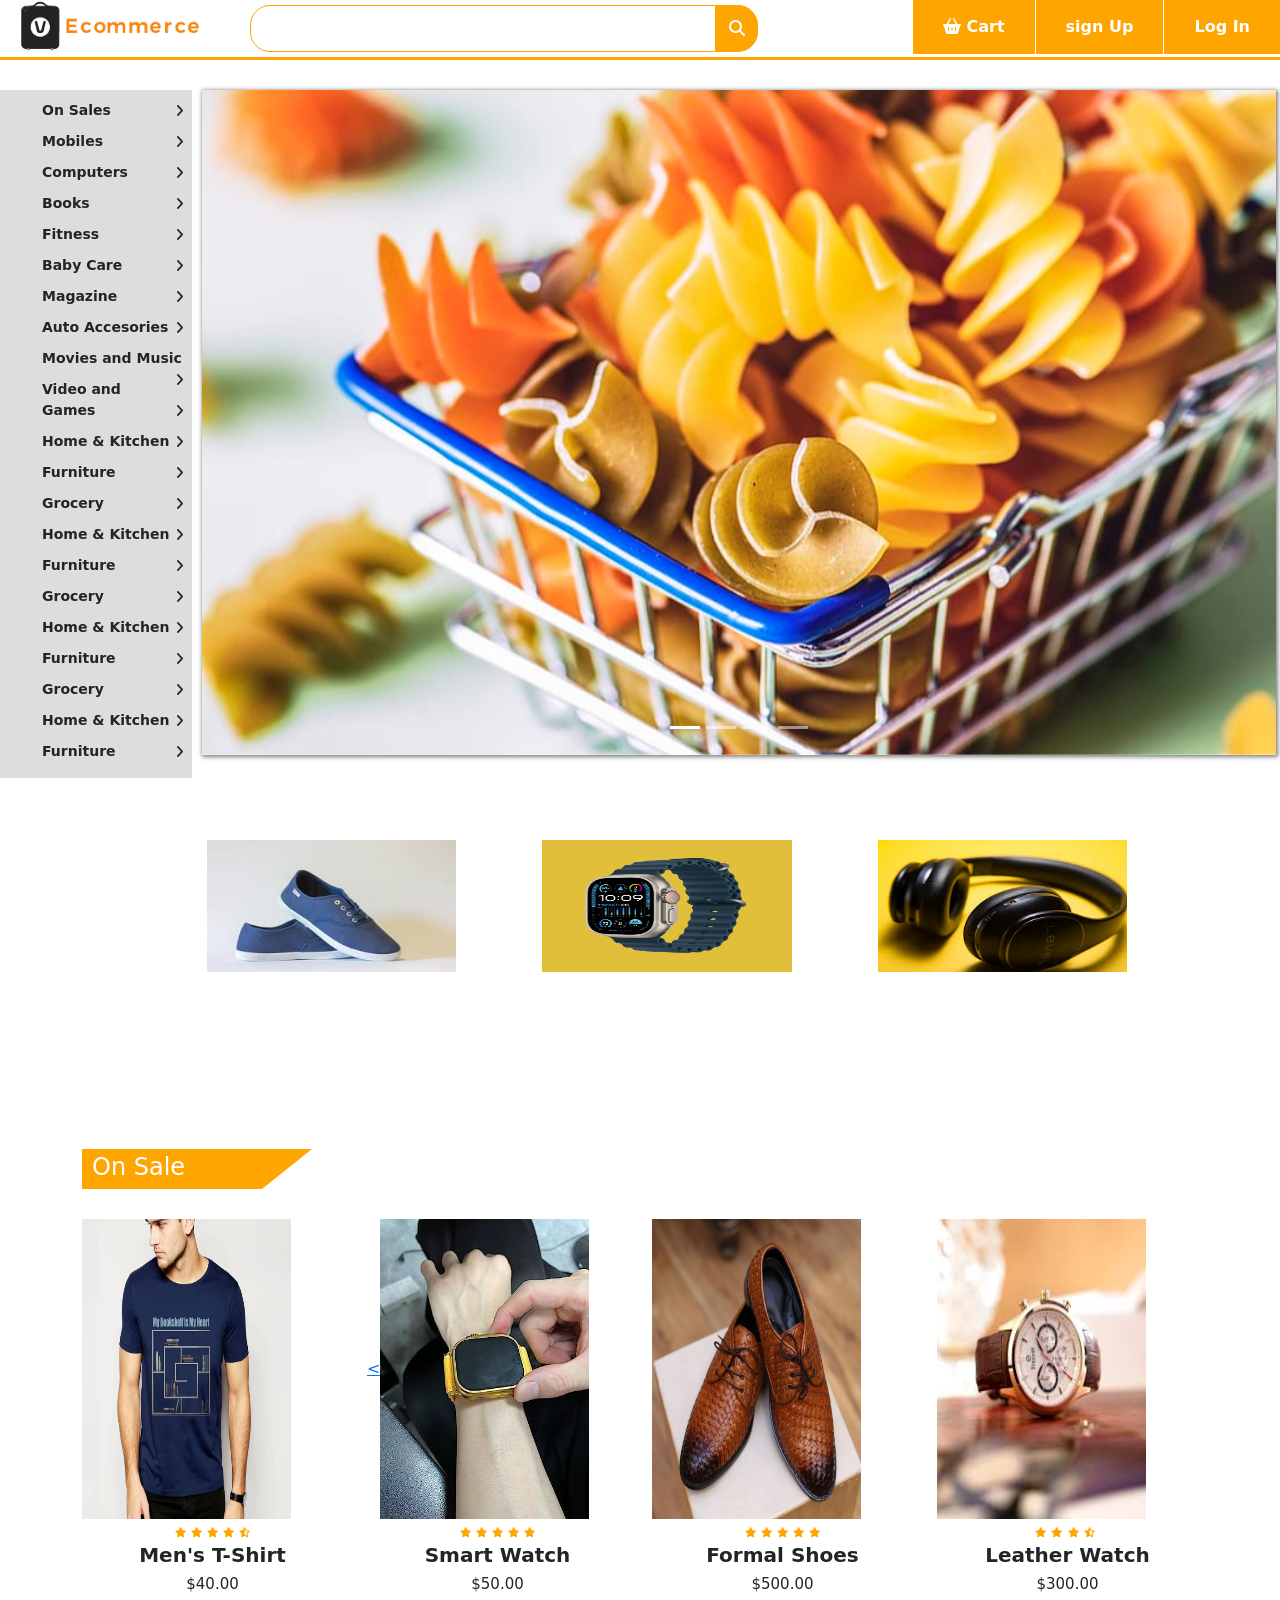
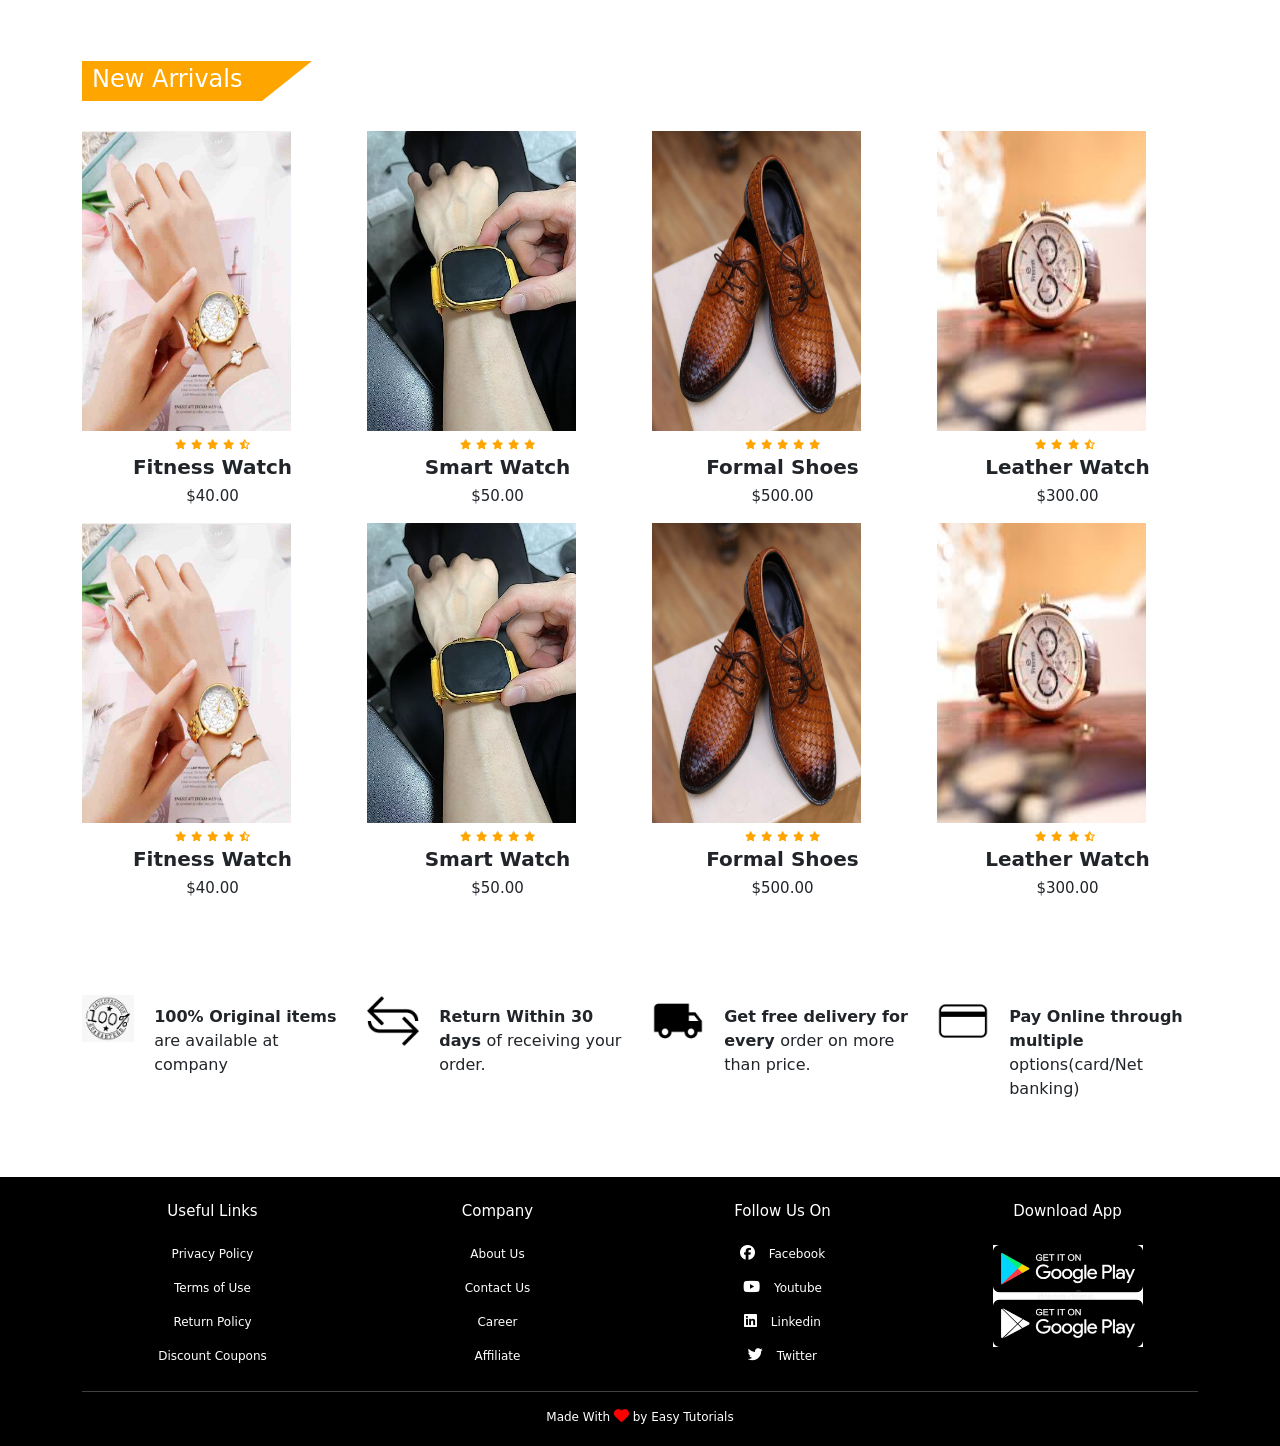
<file: index.html>
<!DOCTYPE html>
<html>
<head>
	<title>Ecommerce Website</title>
	<link rel="stylesheet" type="text/css" href="style.css">
	<link rel="stylesheet" href="https://cdnjs.cloudflare.com/ajax/libs/font-awesome/6.6.0/css/all.min.css" integrity="sha512-Kc323vGBEqzTmouAECnVceyQqyqdsSiqLQISBL29aUW4U/M7pSPA/gEUZQqv1cwx4OnYxTxve5UMg5GT6L4JJg==" crossorigin="anonymous" referrerpolicy="no-referrer" />
	<link href="https://cdn.jsdelivr.net/npm/bootstrap@5.0.2/dist/css/bootstrap.min.css" rel="stylesheet" integrity="sha384-EVSTQN3/azprG1Anm3QDgpJLIm9Nao0Yz1ztcQTwFspd3yD65VohhpuuCOmLASjC" crossorigin="anonymous">
	<script src="https://cdn.jsdelivr.net/npm/bootstrap@5.0.2/dist/js/bootstrap.bundle.min.js" integrity="sha384-MrcW6ZMFYlzcLA8Nl+NtUVF0sA7MsXsP1UyJoMp4YLEuNSfAP+JcXn/tWtIaxVXM" crossorigin="anonymous"></script>
</head>
<body>
	<div class="top-nav-bar">
		<div class="search-box">
			<i class="fa fa-bars" id="menu-btn" onclick="openmenu()"></i>
			<i class="fa fa-times" id="close-btn" onclick="closemenu()"></i>
			<img src="logo.png" class="logo">
		<input type="text" class="form-control">
		<span class="input-group-text"><i class="fa-solid fa-magnifying-glass"></i></span>
		</div>
	<div class="menu-bar">
		<ul>
			<li><a href="#"><i class="fa fa-shopping-basket"></i>Cart</a></li>
			<li><a href="#">sign Up</a></li>
			<li><a href="#">Log In</a></li
		</ul>	
	</div>
	</div>
<section class="header">
	<div class="side-menu" id="side-menu">
		<ul>
			<li> On Sales<i class="fa-solid fa-angle-right"></i>
			<ul>
				<li>Sub Menu-1</li>
				<li>Sub Menu-1</li>
				<li>Sub Menu-1</li>
				<li>Sub Menu-1</li>
			</ul>
		</li>
			<li>Mobiles<i class="fa-solid fa-angle-right"></i>
			<ul>
				<li>Sub Menu-2</li>
				<li>Sub Menu-2</li>
				<li>Sub Menu-2</li>
				<li>Sub Menu-2</li>
			</ul>
		</li>
			<li>Computers<i class="fa-solid fa-angle-right"></i>
			<ul>
				<li>Sub Menu-3</li>
				<li>Sub Menu-3</li>
				<li>Sub Menu-3</li>
				<li>Sub Menu-3</li>
			</ul>
		</li>
		<li>Books<i class="fa-solid fa-angle-right"></i>
			<ul>
				<li>Sub Menu-4</li>
				<li>Sub Menu-4</li>
				<li>Sub Menu-4</li>
				<li>Sub Menu-4</li>
			</ul>
		</li>
		<li>Fitness<i class="fa-solid fa-angle-right"></i>
			<ul>
				<li>Sub Menu-5</li>
				<li>Sub Menu-5</li>
				<li>Sub Menu-5</li>
				<li>Sub Menu-5</li>
			</ul>
		</li>
		<li>Baby Care<i class="fa-solid fa-angle-right"></i>
			<ul>
				<li>Sub Menu-6</li>
				<li>Sub Menu-6</li>
				<li>Sub Menu-6</li>
				<li>Sub Menu-6</li>
			</ul>
		</li>
		<li>Magazine<i class="fa-solid fa-angle-right"></i>
			<ul>
				<li>Sub Menu-7</li>
				<li>Sub Menu-7</li>
				<li>Sub Menu-7</li>
				<li>Sub Menu-7</li>
			</ul>
		</li>
		<li>Auto Accesories<i class="fa-solid fa-angle-right"></i>
			<ul>
				<li>Sub Menu-8</li>
				<li>Sub Menu-8</li>
				<li>Sub Menu-8</li>
				<li>Sub Menu-8</li>
			</ul>
		</li>
		<li>Movies and Music<i class="fa-solid fa-angle-right"></i>
			<ul>
				<li>Sub Menu-9</li>
				<li>Sub Menu-9</li>
				<li>Sub Menu-9</li>
				<li>Sub Menu-9</li>
			</ul>
		</li>
		<li>Video and Games<i class="fa-solid fa-angle-right"></i>
			<ul>
				<li>Sub Menu-10</li>
				<li>Sub Menu-10</li>
				<li>Sub Menu-10</li>
				<li>Sub Menu-10</li>
			</ul>
		</li>
		<li>Home & Kitchen<i class="fa-solid fa-angle-right"></i>
			<ul>
				<li>Sub Menu-11</li>
				<li>Sub Menu-11</li>
				<li>Sub Menu-11</li>
				<li>Sub Menu-11</li>
			</ul>
		</li>
		<li>Furniture<i class="fa-solid fa-angle-right"></i>
			<ul>
				<li>Sub Menu-12</li>
				<li>Sub Menu-12</li>
				<li>Sub Menu-12</li>
				<li>Sub Menu-12</li>
			</ul>
		</li>
		<li>Grocery<i class="fa-solid fa-angle-right"></i>
			<ul>
				<li>Sub Menu-13</li>
				<li>Sub Menu-13</li>
				<li>Sub Menu-13</li>
				<li>Sub Menu-13</li>
			</ul>
		</li>
				<li>Home & Kitchen<i class="fa-solid fa-angle-right"></i>
			<ul>
				<li>Sub Menu-11</li>
				<li>Sub Menu-11</li>
				<li>Sub Menu-11</li>
				<li>Sub Menu-11</li>
			</ul>
		</li>
		<li>Furniture<i class="fa-solid fa-angle-right"></i>
			<ul>
				<li>Sub Menu-12</li>
				<li>Sub Menu-12</li>
				<li>Sub Menu-12</li>
				<li>Sub Menu-12</li>
			</ul>
		</li>
		<li>Grocery<i class="fa-solid fa-angle-right"></i>
			<ul>
				<li>Sub Menu-13</li>
				<li>Sub Menu-13</li>
				<li>Sub Menu-13</li>
				<li>Sub Menu-13</li>
			</ul>
		</li>
				<li>Home & Kitchen<i class="fa-solid fa-angle-right"></i>
			<ul>
				<li>Sub Menu-11</li>
				<li>Sub Menu-11</li>
				<li>Sub Menu-11</li>
				<li>Sub Menu-11</li>
			</ul>
		</li>
		<li>Furniture<i class="fa-solid fa-angle-right"></i>
			<ul>
				<li>Sub Menu-12</li>
				<li>Sub Menu-12</li>
				<li>Sub Menu-12</li>
				<li>Sub Menu-12</li>
			</ul>
		</li>
		<li>Grocery<i class="fa-solid fa-angle-right"></i>
			<ul>
				<li>Sub Menu-13</li>
				<li>Sub Menu-13</li>
				<li>Sub Menu-13</li>
				<li>Sub Menu-13</li>
			</ul>
		</li>
				<li>Home & Kitchen<i class="fa-solid fa-angle-right"></i>
			<ul>
				<li>Sub Menu-11</li>
				<li>Sub Menu-11</li>
				<li>Sub Menu-11</li>
				<li>Sub Menu-11</li>
			</ul>
		</li>
		<li>Furniture<i class="fa-solid fa-angle-right"></i>
			<ul>
				<li>Sub Menu-12</li>
				<li>Sub Menu-12</li>
				<li>Sub Menu-12</li>
				<li>Sub Menu-12</li>
			</ul>
		</li>   
		</ul>
		</div>
<div class="slider">
<div id="slider" class="carousel slide carousel-fade">
  <div class="carousel-inner">
    <div class="carousel-item active">
      <img src="img1.png" style="height: 665px" class="d-block w-100">
    </div>
    <div class="carousel-item">
      <img src="img2.png" style="height: 665px" class="d-block w-100">
    </div>
    <div class="carousel-item">
      <img src="img3.png" style="height: 665px" class="d-block w-100">
    </div>
    <div class="carousel-item">
      <img src="img4.png" style="height: 665px" class="d-block w-100">
    </div>
  </div>
 <div class="carousel-indicators">
    <button type="button" data-bs-target="#slider" data-bs-slide-to="0" class="active" aria-current="true" aria-label="Slide 1"></button>
    <button type="button" data-bs-target="#slider" data-bs-slide-to="1" aria-label="Slide 2"></button>
    <button type="button" data-bs-target="#slider" data-bs-slide-to="2" aria-label="Slide 3"></button>
    <button type="button" data-bs-target="#slider" data-bs-slide-to="3" aria-label="Slide 4"></button>
  </div>
</div>
</div>
 
 <!---featured categories--->

 <section class="featured-categories">
 	<div class="container">
 		<div class="row">
 			<div class="col-md-4">
 				<img src="cat2.png">
 			</div>
 			 <div class="col-md-4">
 				<img src="cat1.png">
 			</div>
 			 <div class="col-md-4">
 				<img src="cat3.png">
 			</div>
 		</div>
 	</div>
 </section>

 <!--on sale product-->
 <section class="on-sale">
 	<div class="container">
 		<div class="title-box">
 			<h2>On Sale</h2>
 		</div>
 	<div class="row">
 		<div class="col-md-3">
 			<div class="product-top">
 				<a href="product.html"><img src="pic1.png"></a>
 			<div class="overlay-right">
 				<button type="button" class="btn btn-secondary" title="Quick Shop">
 					<i class="fa fa-eye"></i>
 				</button>
 				 <button type="button" class="btn btn-secondary" title="Add to WishList">
 					<i class="fa fa-heart"></i>
 					</button>
 				 <button type="button" class="btn btn-secondary" title="Add to cart">
 					<i class="fa fa-shopping-cart"></i>
 				</button>
 			</div>	
 			</div>
 		<div class="product-bottom text-center">
 			<i class="fa fa-star"></i>
 			<i class="fa fa-star"></i>
 			<i class="fa fa-star"></i>
 			<i class="fa fa-star"></i>
 			<i class="fa fa-star-half-stroke"></i>
 			 <h3>Men's T-Shirt</h3>
 			<h5>$40.00</h5>

 		</div>	
 		</div>
 		
 		<div class="col-md-3">
 			<div class="product-top">
 				<a href="product.html"><<img src="product2.png"></a>
 			<div class="overlay-right">
 				<button type="button" class="btn btn-secondary" title="Quick Shop">
 					<i class="fa fa-eye"></i>
 				</button>
 				 <button type="button" class="btn btn-secondary" title="Add to WishList">
 					<i class="fa fa-heart"></i>
 					</button>
 				 <button type="button" class="btn btn-secondary" title="Add to cart">
 					<i class="fa fa-shopping-cart"></i>
 				</button>
 			</div>	
 			</div>
 		<div class="product-bottom text-center">
 			<i class="fa fa-star"></i>
 			<i class="fa fa-star"></i>
 			<i class="fa fa-star"></i>
 			<i class="fa fa-star"></i>
 			<i class="fa fa-star"></i>
 			<h3>Smart Watch</h3>
 			<h5>$50.00</h5>

 		</div>	
 		</div>

 		<div class="col-md-3">
 			<div class="product-top">
 			<a href="product.html"><img src="product3.png"></a>
 			<div class="overlay-right">
 				<button type="button" class="btn btn-secondary" title="Quick Shop">
 					<i class="fa fa-eye"></i>
 				</button>
 				 <button type="button" class="btn btn-secondary" title="Add to WishList">
 					<i class="fa fa-heart"></i>
 					</button>
 				 <button type="button" class="btn btn-secondary" title="Add to cart">
 					<i class="fa fa-shopping-cart"></i>
 				</button>
 			</div>	
 			</div>
 		<div class="product-bottom text-center">
 			<i class="fa fa-star"></i>
 			<i class="fa fa-star"></i>
 			<i class="fa fa-star"></i>
 			<i class="fa fa-star"></i>
 			<i class="fa fa-star"></i>
 			<h3>Formal Shoes</h3>
 			<h5>$500.00</h5>

 		</div>	
 		</div>

 		<div class="col-md-3">
 			<div class="product-top">
 				<a href="product.html"><img src="product4.png"></a>
 			<div class="overlay-right">
 				<button type="button" class="btn btn-secondary" title="Quick Shop">
 					<i class="fa fa-eye"></i>
 				</button>
 				 <button type="button" class="btn btn-secondary" title="Add to WishList">
 					<i class="fa fa-heart"></i>
 					</button>
 				 <button type="button" class="btn btn-secondary" title="Add to cart">
 					<i class="fa fa-shopping-cart"></i>
 				</button>
 			</div>	
 			</div>
 		<div class="product-bottom text-center">
 			<i class="fa fa-star"></i>
 			<i class="fa fa-star"></i>
 			<i class="fa fa-star"></i>
 			<i class="fa fa-star-half-stroke"></i>
 			<i class="fa fa-star-o"></i>
 			<h3>Leather Watch</h3>
 			<h5>$300.00</h5>

 		</div>	
 		</div>

 	</div>

 	</div>
 	
 </section>

 <!--- new product-->

 <section class="new-products">
 	<div class="container">
 		<div class="title-box">
 			<h2>New Arrivals</h2>
 		</div>
 	<div class="row">
 		<div class="col-md-3">
 			<div class="product-top">
 				<img src="product1.png">
 			<div class="overlay-right">
 				<button type="button" class="btn btn-secondary" title="Quick Shop">
 					<i class="fa fa-eye"></i>
 				</button>
 				 <button type="button" class="btn btn-secondary" title="Add to WishList">
 					<i class="fa fa-heart"></i>
 					</button>
 				 <button type="button" class="btn btn-secondary" title="Add to cart">
 					<i class="fa fa-shopping-cart"></i>
 				</button>
 			</div>	
 			</div>
 		<div class="product-bottom text-center">
 			<i class="fa fa-star"></i>
 			<i class="fa fa-star"></i>
 			<i class="fa fa-star"></i>
 			<i class="fa fa-star"></i>
 			<i class="fa fa-star-half-stroke"></i>
 			 <h3>Fitness Watch</h3>
 			<h5>$40.00</h5>

 		</div>	
 		</div>
 		
 		<div class="col-md-3">
 			<div class="product-top">
 				<img src="product2.png">
 			<div class="overlay-right">
 				<button type="button" class="btn btn-secondary" title="Quick Shop">
 					<i class="fa fa-eye"></i>
 				</button>
 				 <button type="button" class="btn btn-secondary" title="Add to WishList">
 					<i class="fa fa-heart"></i>
 					</button>
 				 <button type="button" class="btn btn-secondary" title="Add to cart">
 					<i class="fa fa-shopping-cart"></i>
 				</button>
 			</div>	
 			</div>
 		<div class="product-bottom text-center">
 			<i class="fa fa-star"></i>
 			<i class="fa fa-star"></i>
 			<i class="fa fa-star"></i>
 			<i class="fa fa-star"></i>
 			<i class="fa fa-star"></i>
 			<h3>Smart Watch</h3>
 			<h5>$50.00</h5>

 		</div>	
 		</div>

 		<div class="col-md-3">
 			<div class="product-top">
 				<img src="product3.png">
 			<div class="overlay-right">
 				<button type="button" class="btn btn-secondary" title="Quick Shop">
 					<i class="fa fa-eye"></i>
 				</button>
 				 <button type="button" class="btn btn-secondary" title="Add to WishList">
 					<i class="fa fa-heart"></i>
 					</button>
 				 <button type="button" class="btn btn-secondary" title="Add to cart">
 					<i class="fa fa-shopping-cart"></i>
 				</button>
 			</div>	
 			</div>
 		<div class="product-bottom text-center">
 			<i class="fa fa-star"></i>
 			<i class="fa fa-star"></i>
 			<i class="fa fa-star"></i>
 			<i class="fa fa-star"></i>
 			<i class="fa fa-star"></i>
 			<h3>Formal Shoes</h3>
 			<h5>$500.00</h5>

 		</div>	
 		</div>

 		<div class="col-md-3">
 			<div class="product-top">
 				<img src="product4.png">
 			<div class="overlay-right">
 				<button type="button" class="btn btn-secondary" title="Quick Shop">
 					<i class="fa fa-eye"></i>
 				</button>
 				 <button type="button" class="btn btn-secondary" title="Add to WishList">
 					<i class="fa fa-heart"></i>
 					</button>
 				 <button type="button" class="btn btn-secondary" title="Add to cart">
 					<i class="fa fa-shopping-cart"></i>
 				</button>
 			</div>	
 			</div>
 		<div class="product-bottom text-center">
 			<i class="fa fa-star"></i>
 			<i class="fa fa-star"></i>
 			<i class="fa fa-star"></i>
 			<i class="fa fa-star-half-stroke"></i>
 			<i class="fa fa-star-o"></i>
 			<h3>Leather Watch</h3>
 			<h5>$300.00</h5>

 		</div>	
 		</div>
 		<div class="col-md-3">
 			<div class="product-top">
 				<img src="product1.png">
 			<div class="overlay-right">
 				<button type="button" class="btn btn-secondary" title="Quick Shop">
 					<i class="fa fa-eye"></i>
 				</button>
 				 <button type="button" class="btn btn-secondary" title="Add to WishList">
 					<i class="fa fa-heart"></i>
 					</button>
 				 <button type="button" class="btn btn-secondary" title="Add to cart">
 					<i class="fa fa-shopping-cart"></i>
 				</button>
 			</div>	
 			</div>
 		<div class="product-bottom text-center">
 			<i class="fa fa-star"></i>
 			<i class="fa fa-star"></i>
 			<i class="fa fa-star"></i>
 			<i class="fa fa-star"></i>
 			<i class="fa fa-star-half-stroke"></i>
 			 <h3>Fitness Watch</h3>
 			<h5>$40.00</h5>

 		</div>	
 		</div>
 		
 		<div class="col-md-3">
 			<div class="product-top">
 				<img src="product2.png">
 			<div class="overlay-right">
 				<button type="button" class="btn btn-secondary" title="Quick Shop">
 					<i class="fa fa-eye"></i>
 				</button>
 				 <button type="button" class="btn btn-secondary" title="Add to WishList">
 					<i class="fa fa-heart"></i>
 					</button>
 				 <button type="button" class="btn btn-secondary" title="Add to cart">
 					<i class="fa fa-shopping-cart"></i>
 				</button>
 			</div>	
 			</div>
 		<div class="product-bottom text-center">
 			<i class="fa fa-star"></i>
 			<i class="fa fa-star"></i>
 			<i class="fa fa-star"></i>
 			<i class="fa fa-star"></i>
 			<i class="fa fa-star"></i>
 			<h3>Smart Watch</h3>
 			<h5>$50.00</h5>

 		</div>	
 		</div>

 		<div class="col-md-3">
 			<div class="product-top">
 				<img src="product3.png">
 			<div class="overlay-right">
 				<button type="button" class="btn btn-secondary" title="Quick Shop">
 					<i class="fa fa-eye"></i>
 				</button>
 				 <button type="button" class="btn btn-secondary" title="Add to WishList">
 					<i class="fa fa-heart"></i>
 					</button>
 				 <button type="button" class="btn btn-secondary" title="Add to cart">
 					<i class="fa fa-shopping-cart"></i>
 				</button>
 			</div>	
 			</div>
 		<div class="product-bottom text-center">
 			<i class="fa fa-star"></i>
 			<i class="fa fa-star"></i>
 			<i class="fa fa-star"></i>
 			<i class="fa fa-star"></i>
 			<i class="fa fa-star"></i>
 			<h3>Formal Shoes</h3>
 			<h5>$500.00</h5>

 		</div>	
 		</div>

 		<div class="col-md-3">
 			<div class="product-top">
 				<img src="product4.png">
 			<div class="overlay-right">
 				<button type="button" class="btn btn-secondary" title="Quick Shop">
 					<i class="fa fa-eye"></i>
 				</button>
 				 <button type="button" class="btn btn-secondary" title="Add to WishList">
 					<i class="fa fa-heart"></i>
 					</button>
 				 <button type="button" class="btn btn-secondary" title="Add to cart">
 					<i class="fa fa-shopping-cart"></i>
 				</button>
 			</div>	
 			</div>
 		<div class="product-bottom text-center">
 			<i class="fa fa-star"></i>
 			<i class="fa fa-star"></i>
 			<i class="fa fa-star"></i>
 			<i class="fa fa-star-half-stroke"></i>
 			<i class="fa fa-star-o"></i>
 			<h3>Leather Watch</h3>
 			<h5>$300.00</h5>

 		</div>	
 		</div>


 	</div>

 	</div>

 	
 </section>
 <!---Website Features--->
 <section class="website-features">
 	<div class="container">
 	<div class="row">
 		<div class="col-md-3 feature-box">
 			<img src="feature-1.png">
 		<div class="feature-text">
 			<p><b>100% Original items </b>are available at company</p>	
 		</div>	
 		</div>
 		<div class="col-md-3 feature-box">
 			<img src="feature-2.png">
 		<div class="feature-text">
 			<p><b>Return Within 30 days </b>of receiving your order.</p>	
 		</div>	
 		</div>
 		 <div class="col-md-3 feature-box">
 			<img src="feature-3.png">
 		<div class="feature-text">
 			<p><b>Get free delivery for every </b>order on more than price.</p>	
 		</div>	
 		</div>
 		<div class="col-md-3 feature-box">
 			<img src="feature-4.png">
 		<div class="feature-text">
 			<p><b>Pay Online through multiple </b>options(card/Net banking)</p>	
 		</div>	
 		</div>
 		</div>
 		</div>
 	
 </section>

<!---footer--->
<section class="footer">
	<div class="container text-center">
		<div class="row">
		<div class="col-md-3">
		<h1>Useful Links</h1>
			<p>Privacy Policy</p>
			<p>Terms of Use</p>
			<p>Return Policy</p>
			<p>Discount Coupons</p>
	</div>

	<div class="col-md-3">
		<h1>Company</h1>
			<p>About Us</p>
			<p>Contact Us</p>
			<p>Career</p>
			<p>Affiliate</p>
	</div>

	<div class="col-md-3">
		<h1>Follow Us On</h1>
			<p><i class="fa-brands fa-facebook"></i> Facebook</p>
			<p><i class="fa-brands fa-youtube"></i> Youtube</p>
			<p><i class="fa-brands fa-linkedin"></i> Linkedin</p>
			<p><i class="fa-brands fa-twitter"></i> Twitter</p>
	</div>
	<div class="col-md-3 footer-image">
		<h1>Download App</h1>
		<img src="app-logo.png">
	</div>
	</div>
	<hr>
	<p class="copyright">Made With <i class="fa fa-heart"></i> by Easy Tutorials</p>
    </div>
	
</section>









</section>
<script>
	{
	function openmenu()
	document.getElementsById("side-menu").style.display="block";
	document.getElementsById("menu-btn").style.display="none";
	document.getElementsById("close-btn").style.display="block";
}
	{
	function openmenu()
	document.getElementsById("side-menu").style.display="none";
	document.getElementsById("menu-btn").style.display="block";
	document.getElementsById("close-btn").style.display="none";
}
	
</script>



</body>
</html>
</file>
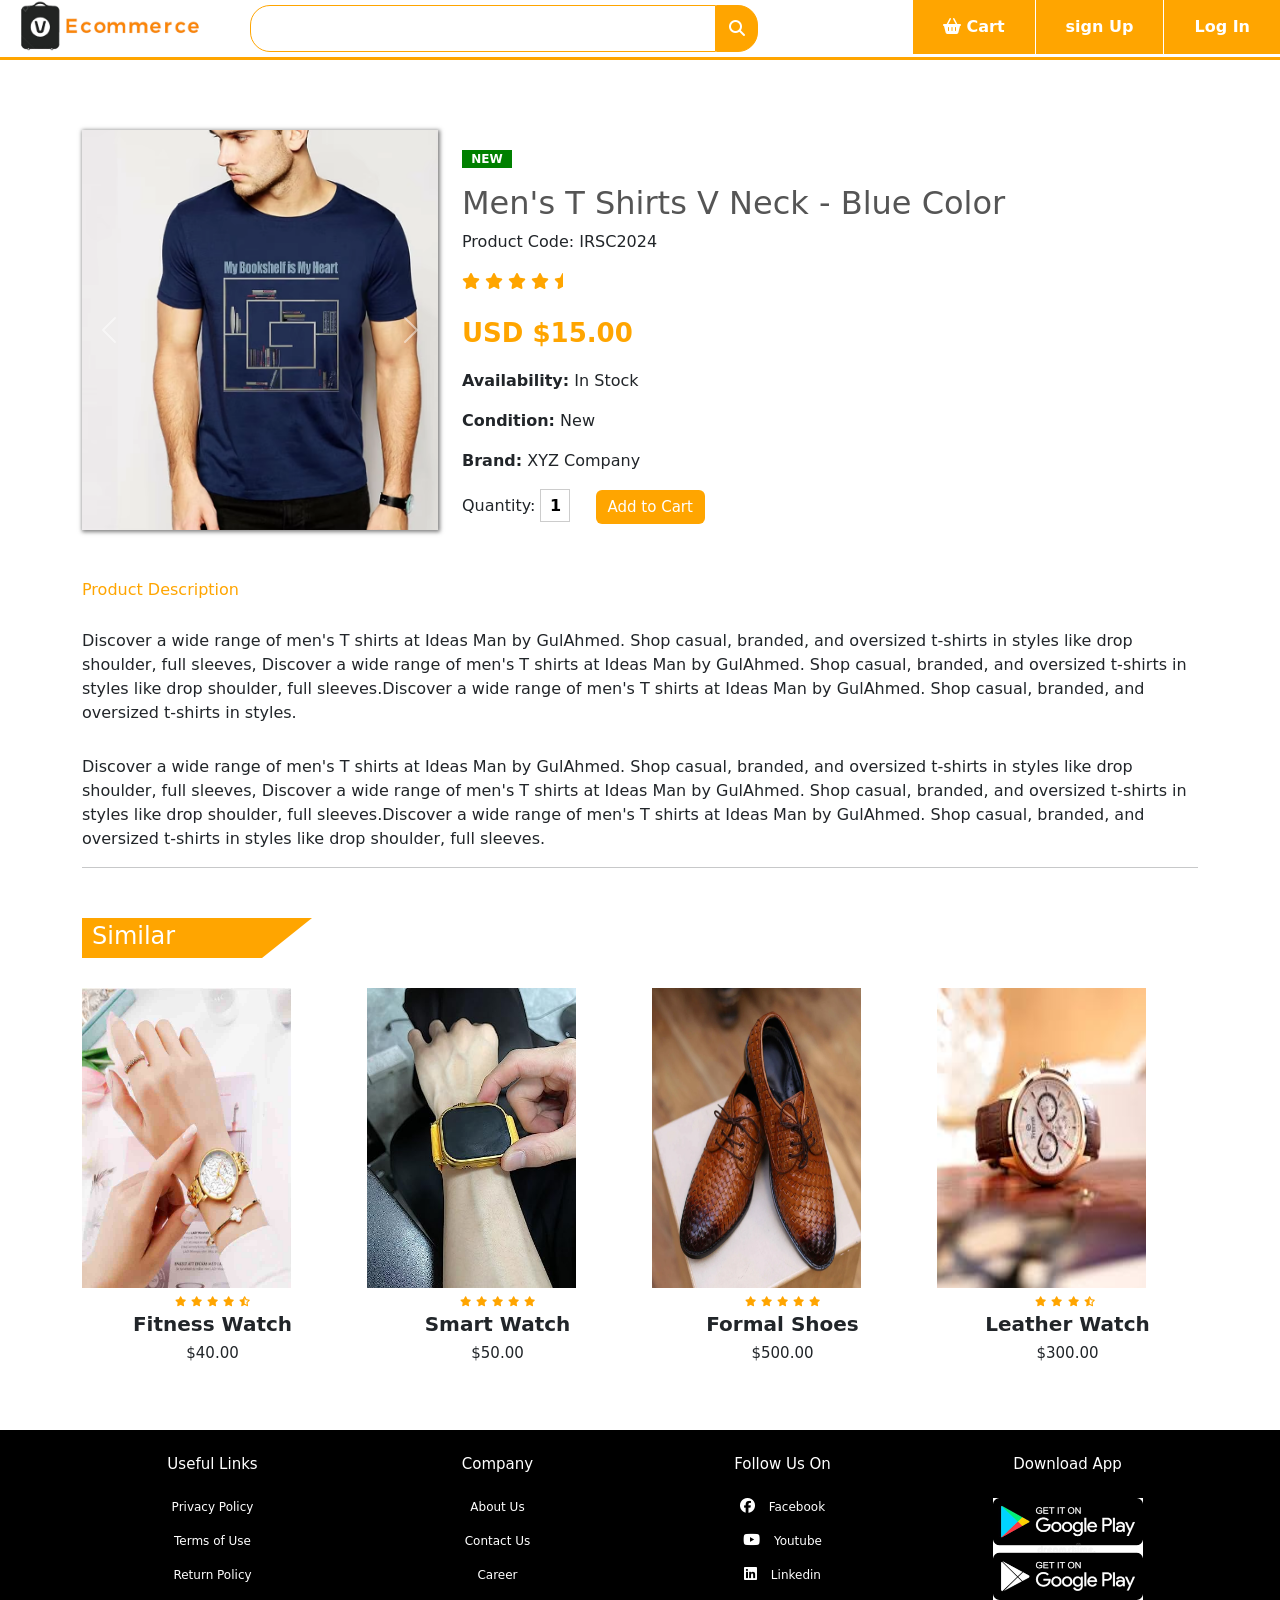
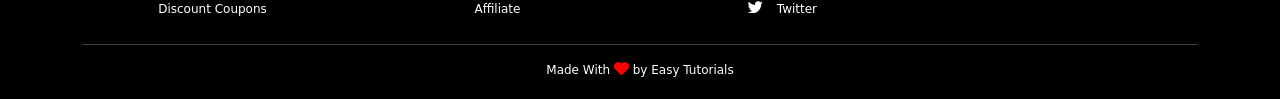
<file: product.html>
<!DOCTYPE html>
<html>
<head>
	<title>Ecommerce Website Single Product</title>
	<link rel="stylesheet" type="text/css" href="style.css">
	<link rel="stylesheet" href="https://cdnjs.cloudflare.com/ajax/libs/font-awesome/6.6.0/css/all.min.css" integrity="sha512-Kc323vGBEqzTmouAECnVceyQqyqdsSiqLQISBL29aUW4U/M7pSPA/gEUZQqv1cwx4OnYxTxve5UMg5GT6L4JJg==" crossorigin="anonymous" referrerpolicy="no-referrer" />
	<link href="https://cdn.jsdelivr.net/npm/bootstrap@5.0.2/dist/css/bootstrap.min.css" rel="stylesheet" integrity="sha384-EVSTQN3/azprG1Anm3QDgpJLIm9Nao0Yz1ztcQTwFspd3yD65VohhpuuCOmLASjC" crossorigin="anonymous">
	<script src="https://cdn.jsdelivr.net/npm/bootstrap@5.0.2/dist/js/bootstrap.bundle.min.js" integrity="sha384-MrcW6ZMFYlzcLA8Nl+NtUVF0sA7MsXsP1UyJoMp4YLEuNSfAP+JcXn/tWtIaxVXM" crossorigin="anonymous"></script>
</head>
<body>
	<div class="top-nav-bar">
		<div class="search-box">
			<i class="fa fa-bars" id="menu-btn" onclick="openmenu()"></i>
			<i class="fa fa-times" id="close-btn" onclick="closemenu()"></i>
			<a href="index.html"><img src="logo.png" class="logo"></a>
		<input type="text" class="form-control">
		<span class="input-group-text"><i class="fa-solid fa-magnifying-glass"></i></span>
		</div>
	<div class="menu-bar">
		<ul>
			<li><a href="#"><i class="fa fa-shopping-basket"></i>Cart</a></li>
			<li><a href="#">sign Up</a></li>
			<li><a href="#">Log In</a></li
		</ul>	
	</div>
	</div>



<!---single product--->
<section class="single-product">
	<div class="container">
	<div class="row">
	<div class="col-md-4">
		<div id="product-slider" class="carousel slide carousel-fade">
  <div class="carousel-inner">
    <div class="carousel-item active">
      <img src="pic1.png" style="height: 400px " width="420px"  class="d-block">
    </div>

 <button class="carousel-control-prev" type="button" data-bs-target="#product-slider" data-bs-slide="prev">
    <span class="carousel-control-prev-icon" aria-hidden="true"></span>
    <span class="visually-hidden">Previous</span>
  </button>
  <button class="carousel-control-next" type="button" data-bs-target="#product-slider" data-bs-slide="next">
    <span class="carousel-control-next-icon" aria-hidden="true"></span>
    <span class="visually-hidden">Next</span>
  </button>
</div>
  </div>
  </div>
<div class="col-md-7">
	<p class="new-arrival text-center">NEW</p>
	<h2>Men's T Shirts V Neck - Blue Color</h2>
	<p>Product Code: IRSC2024</p>

 			<i class="fa fa-star"></i>
 			<i class="fa fa-star"></i>
 			<i class="fa fa-star"></i>
 			<i class="fa fa-star"></i>
 			<i class="fa fa-star-half"></i>
 		<p class="price">USD $15.00</p>
 		<p><b>Availability:</b> In Stock</p>
 		<p><b>Condition:</b> New</p>
		<p><b>Brand:</b> XYZ Company</p>
		<label>Quantity:</label>
		<input type="text" value="1">
		<button type="button" class="btn btn-primary">Add to Cart</button>

</div>
</div>
	</div>
	</div>
</section>

<!---product-discription--->
<section class="product-discription">
	<div class="container">
		<h6>Product Description</h6>
		<p>Discover a wide range of men's T shirts at Ideas Man by GulAhmed. Shop casual, branded, and oversized t-shirts in styles like drop shoulder, full sleeves, Discover a wide range of men's T shirts at Ideas Man by GulAhmed. Shop casual, branded, and oversized t-shirts in styles like drop shoulder, full sleeves.Discover a wide range of men's T shirts at Ideas Man by GulAhmed. Shop casual, branded, and oversized t-shirts in styles. </p>
		<p>Discover a wide range of men's T shirts at Ideas Man by GulAhmed. Shop casual, branded, and oversized t-shirts in styles like drop shoulder, full sleeves, Discover a wide range of men's T shirts at Ideas Man by GulAhmed. Shop casual, branded, and oversized t-shirts in styles like drop shoulder, full sleeves.Discover a wide range of men's T shirts at Ideas Man by GulAhmed. Shop casual, branded, and oversized t-shirts in styles like drop shoulder, full sleeves. </p>
		
		<hr>
	</div>
	 	<div class="container">
 		<div class="title-box">
 			<h2>Similar</h2>
 		</div>
 	<div class="row">
 		<div class="col-md-3">
 			<div class="product-top">
 				<img src="product1.png">
 			<div class="overlay-right">
 				<button type="button" class="btn btn-secondary" title="Quick Shop">
 					<i class="fa fa-eye"></i>
 				</button>
 				 <button type="button" class="btn btn-secondary" title="Add to WishList">
 					<i class="fa fa-heart"></i>
 					</button>
 				 <button type="button" class="btn btn-secondary" title="Add to cart">
 					<i class="fa fa-shopping-cart"></i>
 				</button>
 			</div>	
 			</div>
 		<div class="product-bottom text-center">
 			<i class="fa fa-star"></i>
 			<i class="fa fa-star"></i>
 			<i class="fa fa-star"></i>
 			<i class="fa fa-star"></i>
 			<i class="fa fa-star-half-stroke"></i>
 			 <h3>Fitness Watch</h3>
 			<h5>$40.00</h5>

 		</div>	
 		</div>
 		
 		<div class="col-md-3">
 			<div class="product-top">
 				<img src="product2.png">
 			<div class="overlay-right">
 				<button type="button" class="btn btn-secondary" title="Quick Shop">
 					<i class="fa fa-eye"></i>
 				</button>
 				 <button type="button" class="btn btn-secondary" title="Add to WishList">
 					<i class="fa fa-heart"></i>
 					</button>
 				 <button type="button" class="btn btn-secondary" title="Add to cart">
 					<i class="fa fa-shopping-cart"></i>
 				</button>
 			</div>	
 			</div>
 		<div class="product-bottom text-center">
 			<i class="fa fa-star"></i>
 			<i class="fa fa-star"></i>
 			<i class="fa fa-star"></i>
 			<i class="fa fa-star"></i>
 			<i class="fa fa-star"></i>
 			<h3>Smart Watch</h3>
 			<h5>$50.00</h5>

 		</div>	
 		</div>

 		<div class="col-md-3">
 			<div class="product-top">
 				<img src="product3.png">
 			<div class="overlay-right">
 				<button type="button" class="btn btn-secondary" title="Quick Shop">
 					<i class="fa fa-eye"></i>
 				</button>
 				 <button type="button" class="btn btn-secondary" title="Add to WishList">
 					<i class="fa fa-heart"></i>
 					</button>
 				 <button type="button" class="btn btn-secondary" title="Add to cart">
 					<i class="fa fa-shopping-cart"></i>
 				</button>
 			</div>	
 			</div>
 		<div class="product-bottom text-center">
 			<i class="fa fa-star"></i>
 			<i class="fa fa-star"></i>
 			<i class="fa fa-star"></i>
 			<i class="fa fa-star"></i>
 			<i class="fa fa-star"></i>
 			<h3>Formal Shoes</h3>
 			<h5>$500.00</h5>

 		</div>	
 		</div>

 		<div class="col-md-3">
 			<div class="product-top">
 				<img src="product4.png">
 			<div class="overlay-right">
 				<button type="button" class="btn btn-secondary" title="Quick Shop">
 					<i class="fa fa-eye"></i>
 				</button>
 				 <button type="button" class="btn btn-secondary" title="Add to WishList">
 					<i class="fa fa-heart"></i>
 					</button>
 				 <button type="button" class="btn btn-secondary" title="Add to cart">
 					<i class="fa fa-shopping-cart"></i>
 				</button>
 			</div>	
 			</div>
 		<div class="product-bottom text-center">
 			<i class="fa fa-star"></i>
 			<i class="fa fa-star"></i>
 			<i class="fa fa-star"></i>
 			<i class="fa fa-star-half-stroke"></i>
 			<i class="fa fa-star-o"></i>
 			<h3>Leather Watch</h3>
 			<h5>$300.00</h5>

 		</div>	
 		</div>

 	</div>

 	</div>
	
</section>

	<!---footer--->
<section class="footer">
	<div class="container text-center">
		<div class="row">
		<div class="col-md-3">
		<h1>Useful Links</h1>
			<p>Privacy Policy</p>
			<p>Terms of Use</p>
			<p>Return Policy</p>
			<p>Discount Coupons</p>
	</div>

	<div class="col-md-3">
		<h1>Company</h1>
			<p>About Us</p>
			<p>Contact Us</p>
			<p>Career</p>
			<p>Affiliate</p>
	</div>

	<div class="col-md-3">
		<h1>Follow Us On</h1>
			<p><i class="fa-brands fa-facebook"></i> Facebook</p>
			<p><i class="fa-brands fa-youtube"></i> Youtube</p>
			<p><i class="fa-brands fa-linkedin"></i> Linkedin</p>
			<p><i class="fa-brands fa-twitter"></i> Twitter</p>
	</div>
	<div class="col-md-3 footer-image">
		<h1>Download App</h1>
		<img src="app-logo.png">
	</div>
	</div>
	<hr>
	<p class="copyright">Made With <i class="fa fa-heart"></i> by Easy Tutorials</p>
    </div>
	
</section>


<script>
	{
	function openmenu()
	document.getElementsById("side-menu").style.display="block";
	document.getElementsById("menu-btn").style.display="none";
	document.getElementsById("close-btn").style.display="block";
}
	{
	function openmenu()
	document.getElementsById("side-menu").style.display="none";
	document.getElementsById("menu-btn").style.display="block";
	document.getElementsById("close-btn").style.display="none";
}

</body>
</file>
<file: style.css>
*
{
	margin: 0;
	padding: 0;
}
body
{
	background-color: #f1f3f4;
	font-family: sans-serif;
}
.top-nav-bar{
	height: 60px;
	top: 0;
	position: sticky;
	background: #fff;
	margin-bottom: 30px;
	border-bottom: 3px solid orange;
	z-index: 2;

}
.logo{
	margin: 5px 10px;
	height: 200px;
	margin-top: -76px;
	margin-bottom: -72px;
}
.form-control{
	margin-top: 5px;
	margin-left: 30px;
	border: 1px solid orange ! important;
	border-top-left-radius: 20px ! important;
	border-bottom-left-radius: 20px ! important;
	border-top-right-radius: 0 ! important;
	border-bottom-right-radius: 0 ! important;
	box-shadow: none ! important;
}
.input-group-text{
	background: orange ! important;
	border: 1px solid orange ! important ;
	margin: 4.5px 10px 0px 0 ! important; 
	border-top-left-radius: 0 ! important;
	border-bottom-left-radius: 0 ! important;
	border-top-right-radius: 20px ! important;
	border-bottom-right-radius: 20px ! important;
	cursor: pointer;
}
.search-box{
	display: inline-flex;
	width: 60%;
}
.fa-magnifying-glass{
	color: #fff;
}
.menu-bar{
	width: 40%;
	height: 57px;
	float: right;
}

.menu-bar ul{
	display: inline-flex;
	float: right;
}
.menu-bar ul li{
	border-left: 1px solid #fff;
	list-style-type: none;
	padding: 15px 30px;
	text-align: center;
	background-color: orange;
	cursor: pointer;
}
.menu-bar ul li a{
	font-size: 16px;
	font-weight: bold;
	color: #fff;
	text-decoration: none;
}
.fa-shopping-basket{
	margin-right: 5px;
}
@media only screen and (max-width: 980px)
{
	.top-nav-bar{
		height: 118px;
		border-bottom: 0;
	}
	.search-box{
		width: 100%;
	}
	.menu-bar{
		width: 100%;
	}
	.menu-bar ul{
		margin: 10px 0;
		width: 100%;
	}
	.menu-bar ul li{
		height: 57px;
		width: 100px;
	}
}
   /*-----side menu----*/

.side-menu{
	width: 15%;
	height: 79%;
	font-size: 14px;
	float: left;
	z-index: 2;
	background-color: #ddd;
}
.side-menu ul{
	margin-left: 10px;
}
.side-menu ul li{
	list-style-type: none;
	font-weight: bold;
	margin-top: 10px;
	cursor: pointer;
}
.side-menu ul li:hover{
	color: orange;
}
.side-menu ul li ul{
	display: none; 
	z-index: 10;
	top: 77px;
}
.side-menu ul li:hover ul
{
	display: block;
	height: 400px;
	margin-left: 14%;
	padding: 0 100px 10px 10px;
	position: fixed;
	background: #ececec;
	box-shadow: 1px 1px 4px 1px rgba(0,0,0,0.5);
	margin-top: 14px;
	margin-left: 199px;
}
.fa-angle-right{
	margin-top: 4px;
	margin-right: 8px;
	float: right;
}
#menu-btn, #close-btn{
	font-size: 30px;
	margin: 10px;
	color: orange;
	display: none;
}
@media only screen and (max-width: 980px)
{
	.side-menu{
		width: 34%;
		z-index: 20;
		top: 133px;
		position: fixed;
		font-size: 12px;
		display: none;
	}
	.side-menu ul li ul{
		top: 120px;
	}
	.side-menu ul li:hover ul{
		margin-left: 25.5%;
	}	
	#menu-btn{
		display: block;
	}
}

   /*----slider css----*/

.slider{
	width: 85.5%;
	height: 500px;
	margin-left: 15%;
	padding: 0 10px;
}
/*.slider .w-100{
	width: 80%;
	height: 600px;
	object-fit: cover;
	margin-left: 15%;
	padding: 0 10px;
	margin-top: 10px;
}*/
.carousel{
	box-shadow: 1px 1px 4px 1px rgba(0,0,0,0.5);
}
.carousel-indicators{
	z-index: 1 ! important;
}
@media only screen and (max-width: 980px)
{
	.slider{
		width: 100%;
		margin-left: 0;
	}
}

 /*---featured-categories---*/
 .featured-categories{
 	margin: 60px 0;

 }
 .featured-categories img{
 	width: 80%;
 	height: 30%;
 	/*padding: 80px 50px;*/
 	margin-top: 190px;
 	transition: 1s;
 	cursor: pointer;
 	margin-left: 1%;
 }
  .featured-categories img:hover{
  	transform: scale(1.1);
  }

  /*--on sale product--*/
  .title-box{
  	background: orange;
  	color: #fff;
  	width: 180px;
  	padding: 4px 10px;
  	height: 40px;
  	margin-bottom: 30px;
  	display: flex;
  	margin-top: 0;
  }
    .title-box h2{
    	font-size: 24px;
    }
      .title-box::after{
      	content: '';
      	border-top: 40px solid orange;
      	border-right: 50px solid transparent;
      	position: absolute;
      	display: flex;
      	margin-top: -4px;
      	margin-left: 170px;
      }
/*---product-top---*/

.product-top img{
	width: 80%;
	height: 300px;
}
.overlay-right{
	display: block;
	opacity: 0;
	position: absolute;
	top: %;
	margin-left: 0;
	width: 70px;
}
.overlay-right .fa{
	cursor: pointer;
	background-color: #fff;
	color: #000;
	height: 35px;
	width: 35px;
	font-size: 20px;
	padding: 7px;
	margin-top: 5%;
	margin-bottom: 5%;
}
.overlay-right .btn-secondary{
	background: none !important;
	border: none !important;
	box-shadow: none !important;
}
.product-top:hover .overlay-right{
	opacity: 1;
	margin-top: -17%;
	margin-left: 1%;
	transition: 0.5s;
}

	/*----Product Bottom----*/
.product-bottom .fa{
	color: orange;
	font-size: 10px;
}
.product-bottom h3{
	font-size: 20px;
	font-weight: bold;
}
.product-bottom h5{
	font-size: 15px;
	padding-bottom: 10px;
}
.new-products{
	margin: 50px 0;
}

/*---website-features---*/
.website-features{
	margin: 60px 0;
}
.website-features img{
	width: 20%;
}
.feature-text{
	margin-top: 10px;
	float: right;
	width: 80%;
	padding-left: 20px;
}
.feature-box{
padding-top: 20px;
}

/*---footer---*/
.footer{
	margin-top: 50px;
	background: #000;
	color: #fff;
}
.footer h1{
	font-size: 15px;
	margin: 25px 0;
}
.footer p{
	font-size: 12px;
}
.copyright{
	margin-bottom: -80px;
	text-align: center;
	font-size: 15px;
	padding-bottom: 20px;
}
.fa-heart{
	color: red;
	font-size: 15px;	
}

.footer hr{
	margin-top: 10px;
	background-color: #ccc;
}
.footer-image img{
	width: 150px;
}
.footer .row .fa-brands{
	padding-right: 10px;
	font-size: 15px;
}
/*---single-product--*/
.single-product{
	margin-top: 70px;
}
.new-arrival{
	background: green;
	width: 50px;
	color: #fff;
	font-size: 12px;
	font-weight: bold;
	margin-top: 20px;
}
.col-md-7 h2{
	color: #555;
}
.single-product .fa{
	color: orange;
}
.single-product .price{
	color: orange;
	font-size: 26px;
	font-weight: bold;
	padding-top: 20px;
}
.single-product input{
	border: 1px solid #ccc;
	font-weight: bold;
	height: 33px;
	text-align: center;
	width: 30px;
}
.single-product .btn-primary{
	background: orange !important;
	color: #fff;
	font-size: 15px;
	margin-left: 20px;
	border: none;
	box-shadow: none !important;
}
.product-discription h6{
	margin-top: 50px;
	color: orange;
}
.product-discription p{
	margin-top: 30px;
}
.product-discription hr{
	margin-bottom: 50px;
}
</file>
